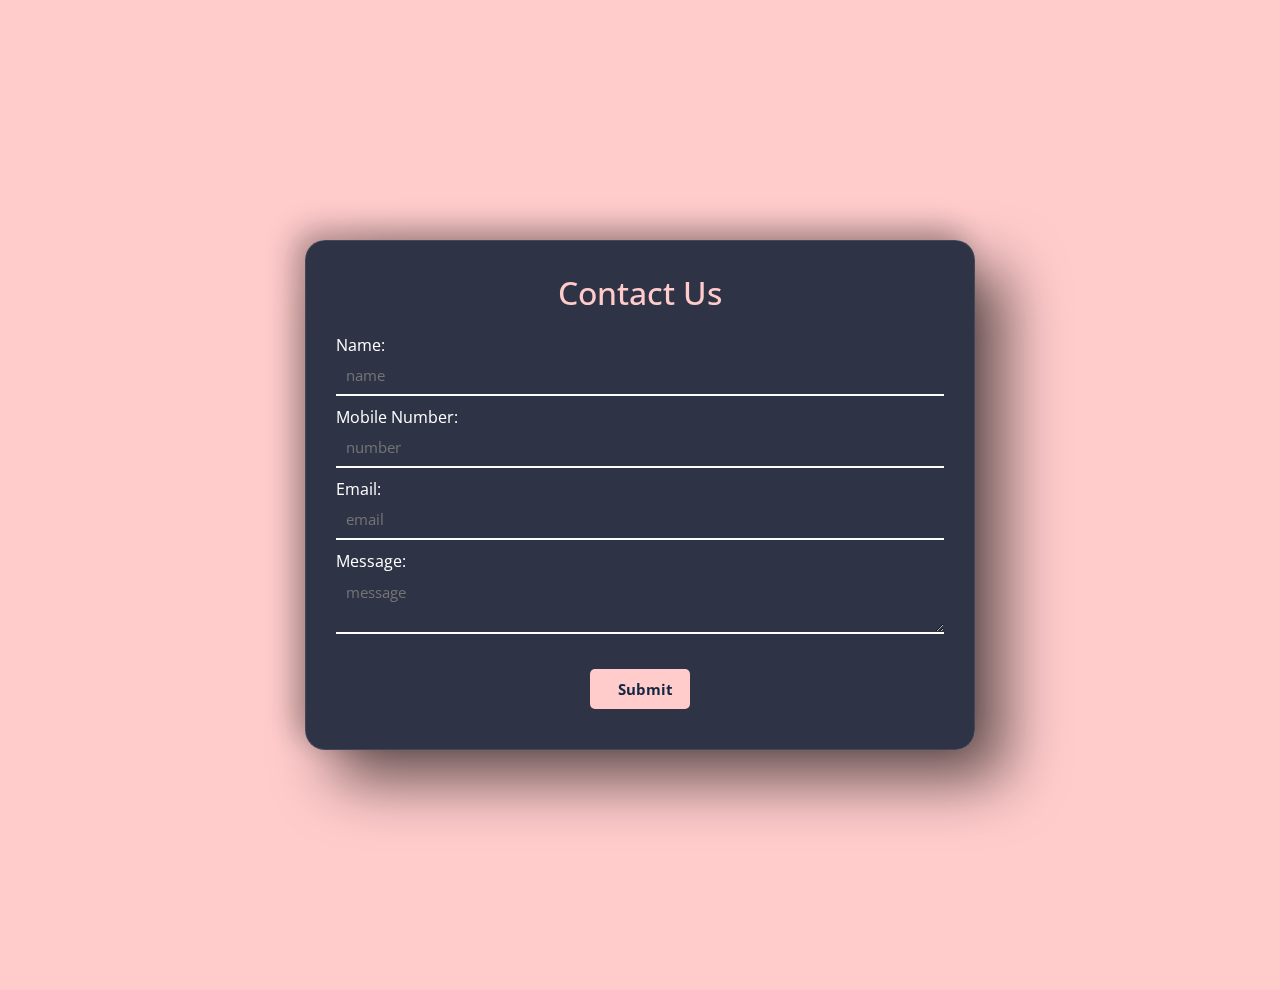
<file: contactus.html>
<!DOCTYPE html>
<html lang="en">
<head>
    <meta charset="UTF-8">
    <meta name="viewport">
    <link rel="stylesheet" href="contactus.css">
    <link rel="preconnect" href="https://fonts.googleapis.com">
<link rel="preconnect" href="https://fonts.gstatic.com" crossorigin>
<link href="https://fonts.googleapis.com/css2?family=Open+Sans:ital,wght@0,300..800;1,300..800&display=swap" rel="stylesheet">
    <title>Contact Us</title>
</head>
<body>
    <div class="container" >
    
    

    <form>
        <h1>Contact Us</h1>
        <label for="name">Name:</label>
        <input type="text" id="name" placeholder="name">
        <br>
        <label for="number">Mobile Number:</label>
        <input type="number" id="number" placeholder="number">
        <br>
        <label for="email">Email:</label>
        <input type="email" id="email" placeholder="email">
        <br>
        <label for="message">Message:</label>
        <textarea id="message" placeholder="message"></textarea>
        <br>
        <input type="submit" value="Submit">
    </form>
</div>
    
</body>
</html>
</file>
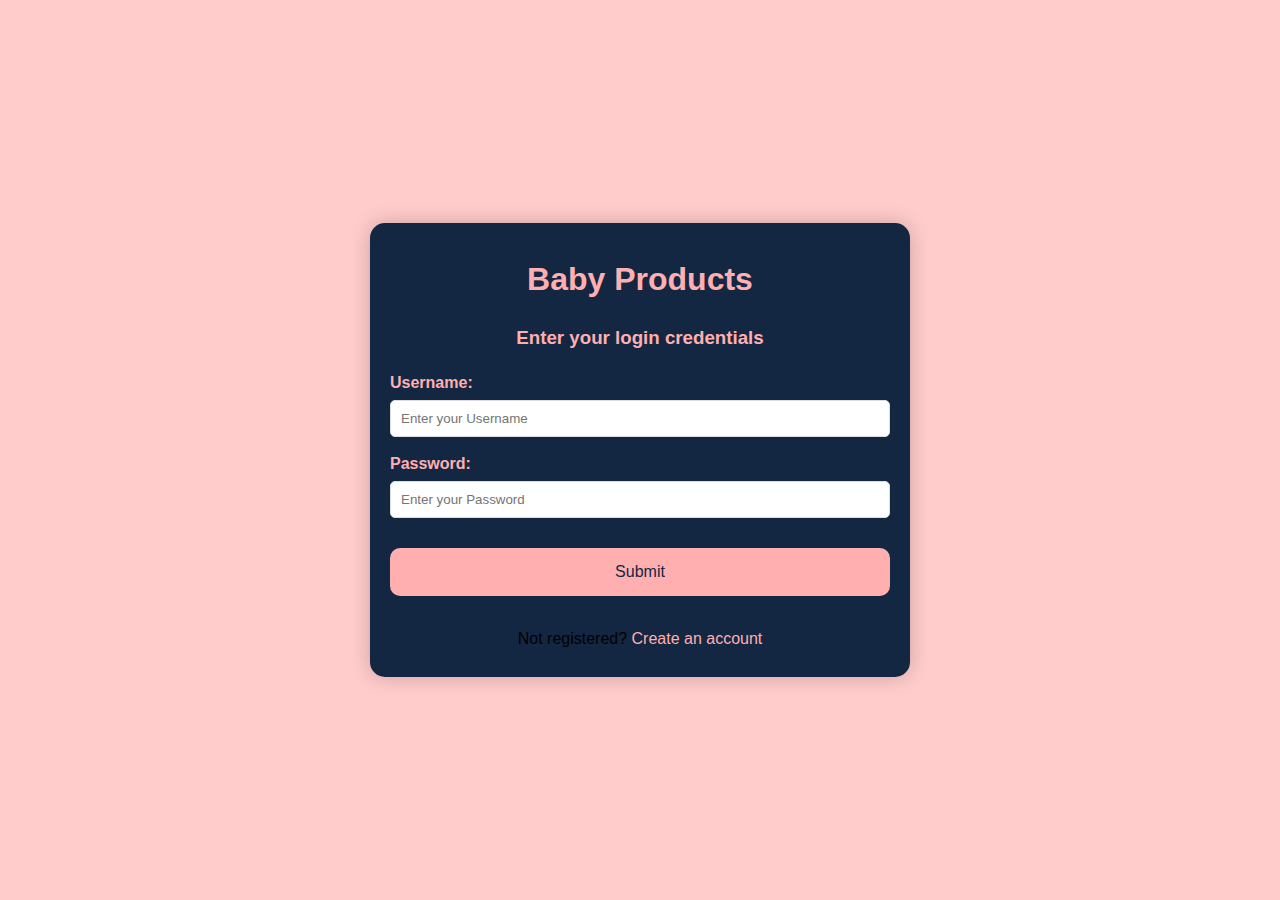
<file: login.html>
<!DOCTYPE html>
<html>

<head>
      <title>Login Form</title>
      <link rel="stylesheet" href="login.css">
</head>

<body>
      <div class="main">
            <h1>Baby Products</h1>
            <h3>Enter your login credentials</h3>
            <form action="">
                  <label for="first">
                        Username:
                  </label>
                  <input type="text" 
                         id="first" 
                         name="first" 
                         placeholder="Enter your Username" required>

                  <label for="password">
                        Password:
                  </label>
                  <input type="password"
                         id="password" 
                         name="password"
                         placeholder="Enter your Password" required>

                  <div class="wrap">
                        <button type="submit"
                                onclick="solve()">
                              Submit
                        </button>
                  </div>
            </form>
            <p>Not registered?
                  <a href="signup.html"
                     style="text-decoration: none;">
                        Create an account
                  </a>
            </p>
      </div>
</body>

</html>
</file>
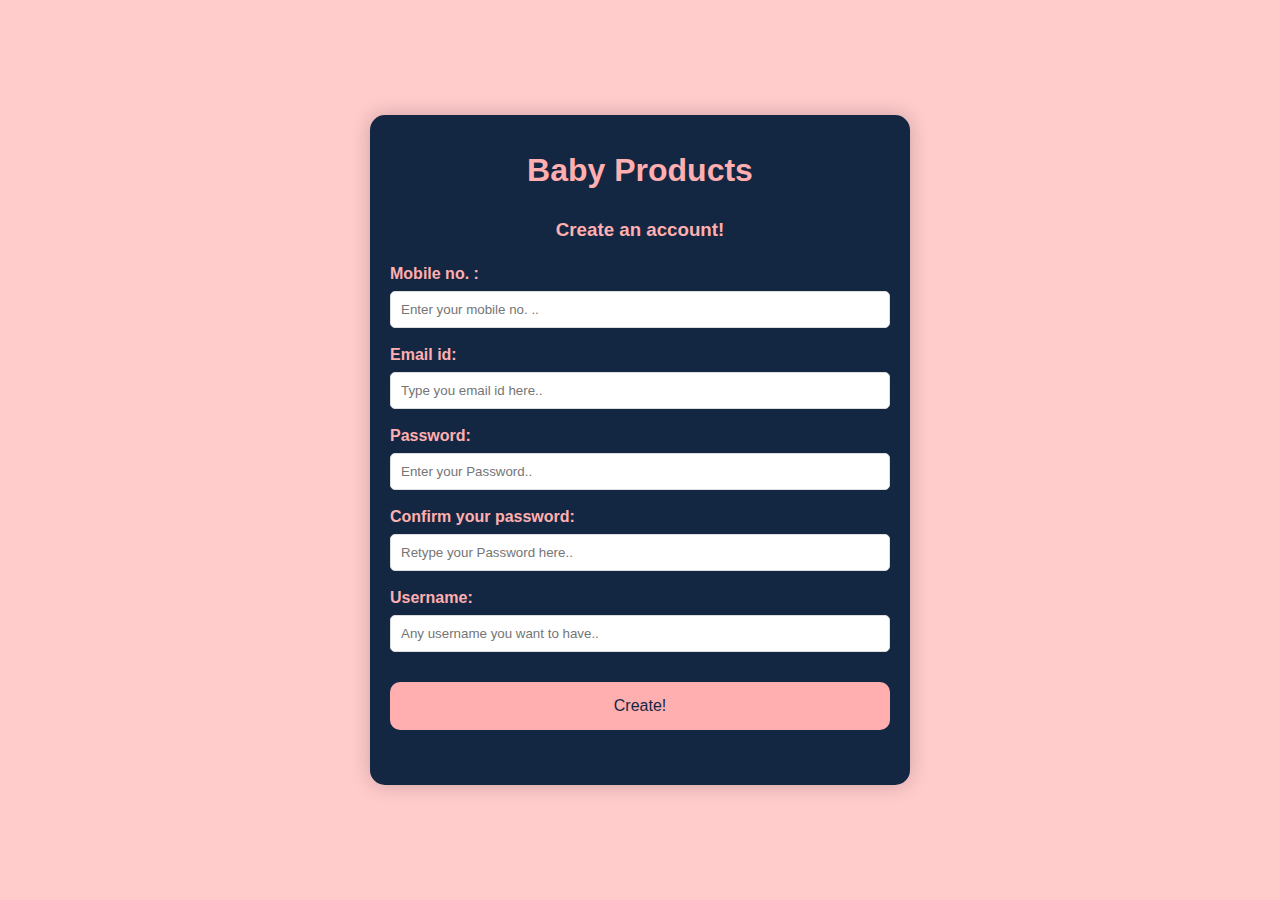
<file: signup.html>
<!DOCTYPE html>
<html>

<head>
      <title>Sign-Up</title>
      <link rel="stylesheet" href="signup.css">
</head>

<body>
      <div class="main">
            <h1>Baby Products</h1>
            <h3>Create an account!</h3>
            <form action="">

                <label for="password">
                    Mobile no. :
              </label>
              <input type="first"
                     id="first" 
                     name="first"
                     placeholder="Enter your mobile no. .." required>

                  <label for="first">
                        Email id:
                  </label>
                  <input type="text" 
                         id="first" 
                         name="first" 
                         placeholder="Type you email id here.." required>

                  <label for="password">
                        Password:
                  </label>
                  <input type="password"
                         id="password" 
                         name="password"
                         placeholder="Enter your Password.." required>

                    <label for="password">
                            Confirm your password:
                      </label>
                      <input type="password"
                             id="password" 
                             name="password"
                             placeholder="Retype your Password here.." required>

                             <label for="password">
                                Username:
                          </label>
                          <input type="first"
                                 id="first" 
                                 name="first"
                                 placeholder="Any username you want to have.." required>

                                

                  <div class="wrap">
                        <button type="submit"
                                onclick="solve()">
                              Create!
                        </button>
                  </div>
            </form>
            
      </div>
</body>

</html>
</file>
<file: contactus.css>
* {
    margin: 0;
    padding: 0;
    box-sizing: border-box;
    font-family: 'Open Sans', sans-serif;
}

body {
    background-color: #ffcbcb;
}

.container {
    min-height: 110vh;
    display: flex;
    justify-content: center;
    align-items: center;
}

.container form {
    width: 670px;
    padding: 30px;
    box-shadow: 30px 30px 60px rgba(0, 0, 0, 0.6), -10px -10px 30px rgba(0, 0, 0, 0.3);
    border-radius: 20px;
    background-color: rgba(10, 25, 47, 0.85);
    backdrop-filter: blur(100px);
    border: 1px solid rgba(255, 255, 255, 0.1);
}

.container form h1 {
    color: #ffcbcb;
    font-weight: 500;
    text-align: center;
    margin-bottom: 20px;
}

.form-row {
    display: flex;
    justify-content: space-between;
    width: 100%;
    margin-bottom: 20px;
}

.form-group {
    display: flex;
    flex-direction: column;
    width: 48%;
}

.container form label {
    color: #fff;
    font-size: 16px;
    margin-bottom: 5px;
}

.container form input,
.container form textarea {
    width: 100%;
    height: 40px;
    padding-left: 10px;
    outline: none;
    border: none;
    font-size: 15px;
    margin-bottom: 10px;
    background: none;
    border-bottom: 2px solid #fff;
    color: #fff;
}

.container form textarea {
    height: auto;
    padding: 10px;
}

.container form input[type="submit"] {
    width: 100px;
    height: 40px;
    background-color: #ffcbcb;
    color: #132743;
    border: none;
    border-radius: 5px;
    cursor: pointer;
    font-weight: bold;
    margin-top: 20px;
    display: block;
    margin-left: auto;
    margin-right: auto;
}

.container form input[type="submit"]:hover {
    background-color: #ffafaf;
}
</file>
<file: login.css>
body {
    display: flex;
    align-items: center;
    justify-content: center;
    font-family: sans-serif;
    line-height: 1.5;
    min-height: 100vh;
    background: #ffcbcb;
    flex-direction: column;
    margin: 0;
}

.main {
    background-color: #132743;
    border-radius: 15px;
    box-shadow: 0 0 20px rgba(0, 0, 0, 0.2);
    padding: 10px 20px;
    transition: transform 0.2s;
    width: 500px;
    text-align: center;
}

h1 {
    color: #ffafaf;
}
h3{
    color:#ffafaf;
}
a {
    color:#ffafaf;
}
label {
    display: block;
    width: 100%;
    margin-top: 10px;
    margin-bottom: 5px;
    text-align: left;
    color: #ffafaf;
    font-weight: bold;
}


input {
    display: block;
    width: 100%;
    margin-bottom: 15px;
    padding: 10px;
    box-sizing: border-box;
    border: 1px solid #ddd;
    border-radius: 5px;
}

button {
    padding: 15px;
    border-radius: 10px;
    margin-top: 15px;
    margin-bottom: 15px;
    border: none;
    color:#132743;
    cursor: pointer;
    background-color: #ffafaf;
    width: 100%;
    font-size: 16px;
}

.wrap {
    display: flex;
    justify-content: center;
    align-items: center;
}
</file>
<file: signup.css>
body {
    display: flex;
    align-items: center;
    justify-content: center;
    font-family: sans-serif;
    line-height: 1.5;
    min-height: 100vh;
    background: #ffcbcb;
    flex-direction: column;
    margin: 0;
}

.main {
    background-color: #132743;
    border-radius: 15px;
    box-shadow: 0 0 20px rgba(0, 0, 0, 0.2);
    padding: 10px 20px;
    transition: transform 0.2s;
    width: 500px;
    text-align: center;
}

h1 {
    color: #ffafaf;
}
h3{
    color:#ffafaf;
}
a {
    color:#ffafaf;
}
label {
    display: block;
    width: 100%;
    margin-top: 10px;
    margin-bottom: 5px;
    text-align: left;
    color: #ffafaf;
    font-weight: bold;
}


input {
    display: block;
    width: 100%;
    margin-bottom: 15px;
    padding: 10px;
    box-sizing: border-box;
    border: 1px solid #ddd;
    border-radius: 5px;
}

button {
    padding: 15px;
    border-radius: 10px;
    margin-top: 15px;
    margin-bottom: 15px;
    border: none;
    color:#132743;
    cursor: pointer;
    background-color: #ffafaf;
    width: 100%;
    font-size: 16px;
}

.wrap {
    display: flex;
    justify-content: center;
    align-items: center;
    margin-bottom: 30px;
}
</file>
